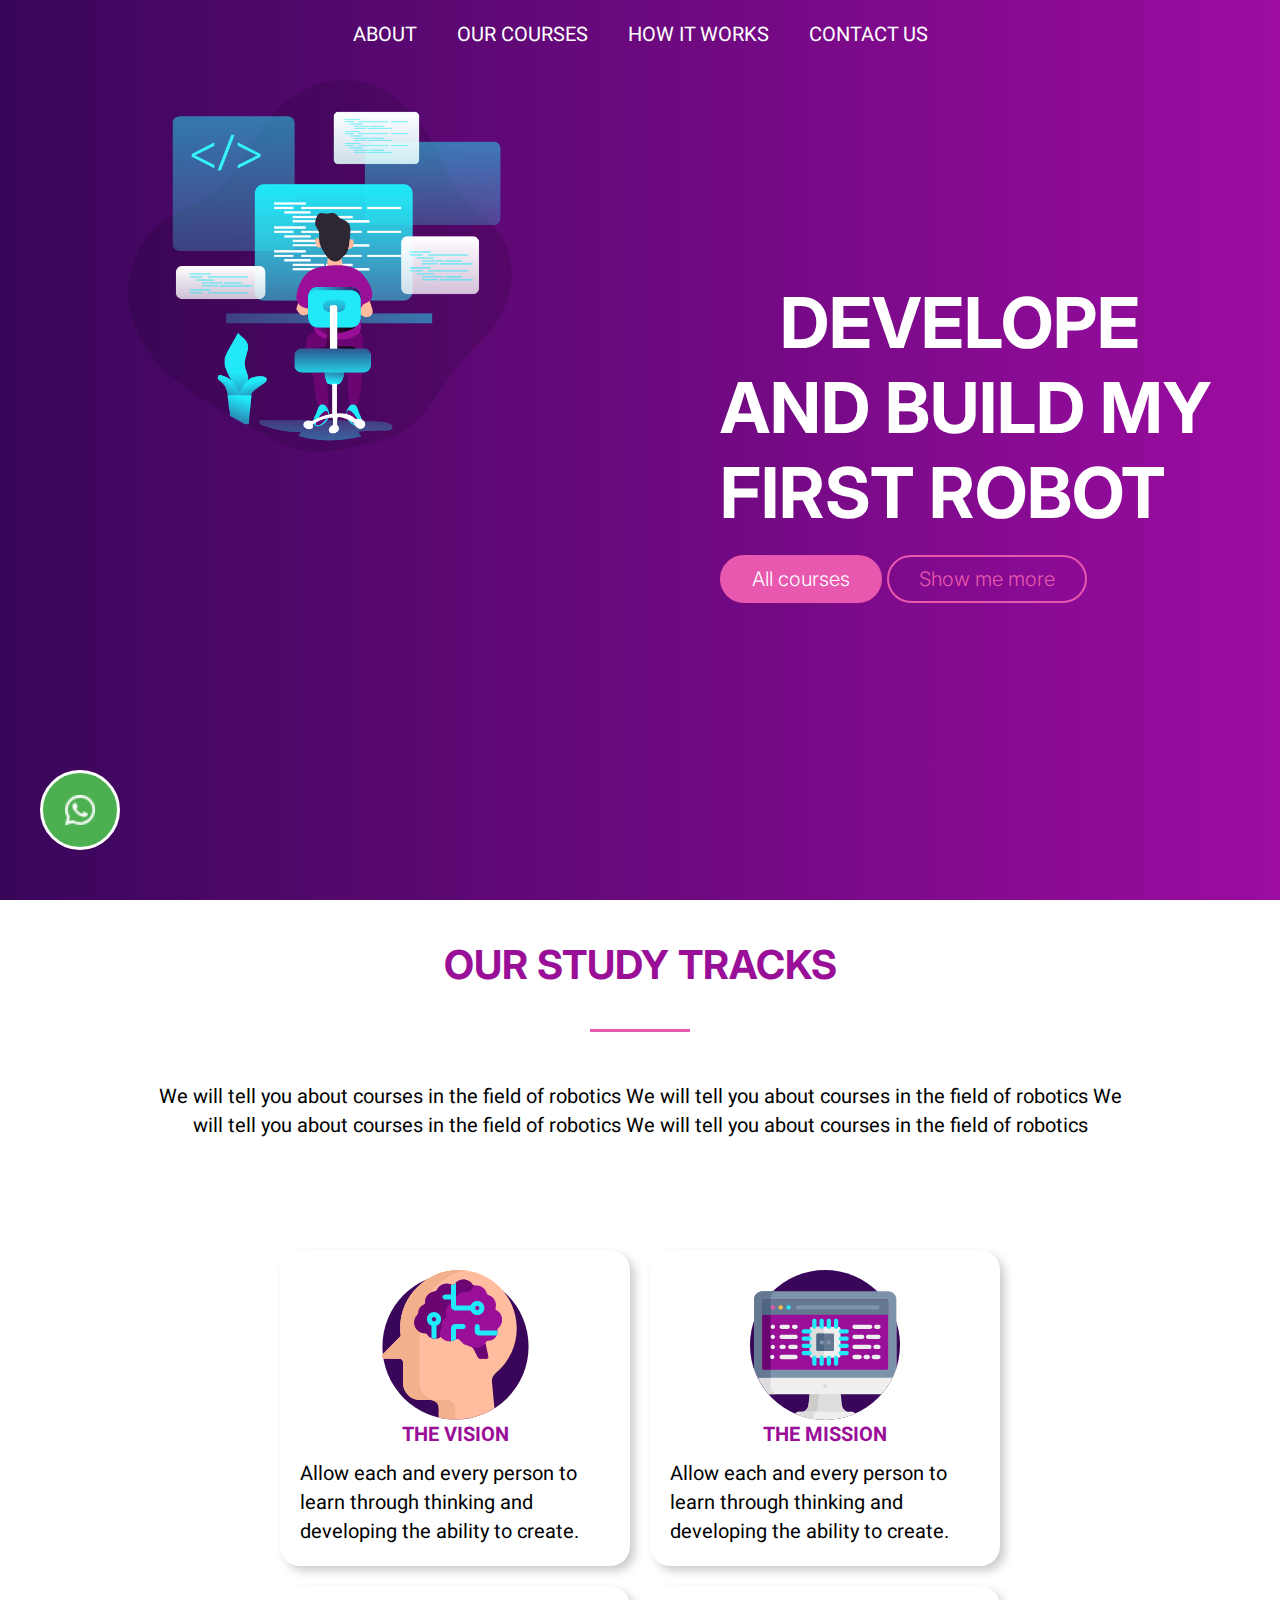
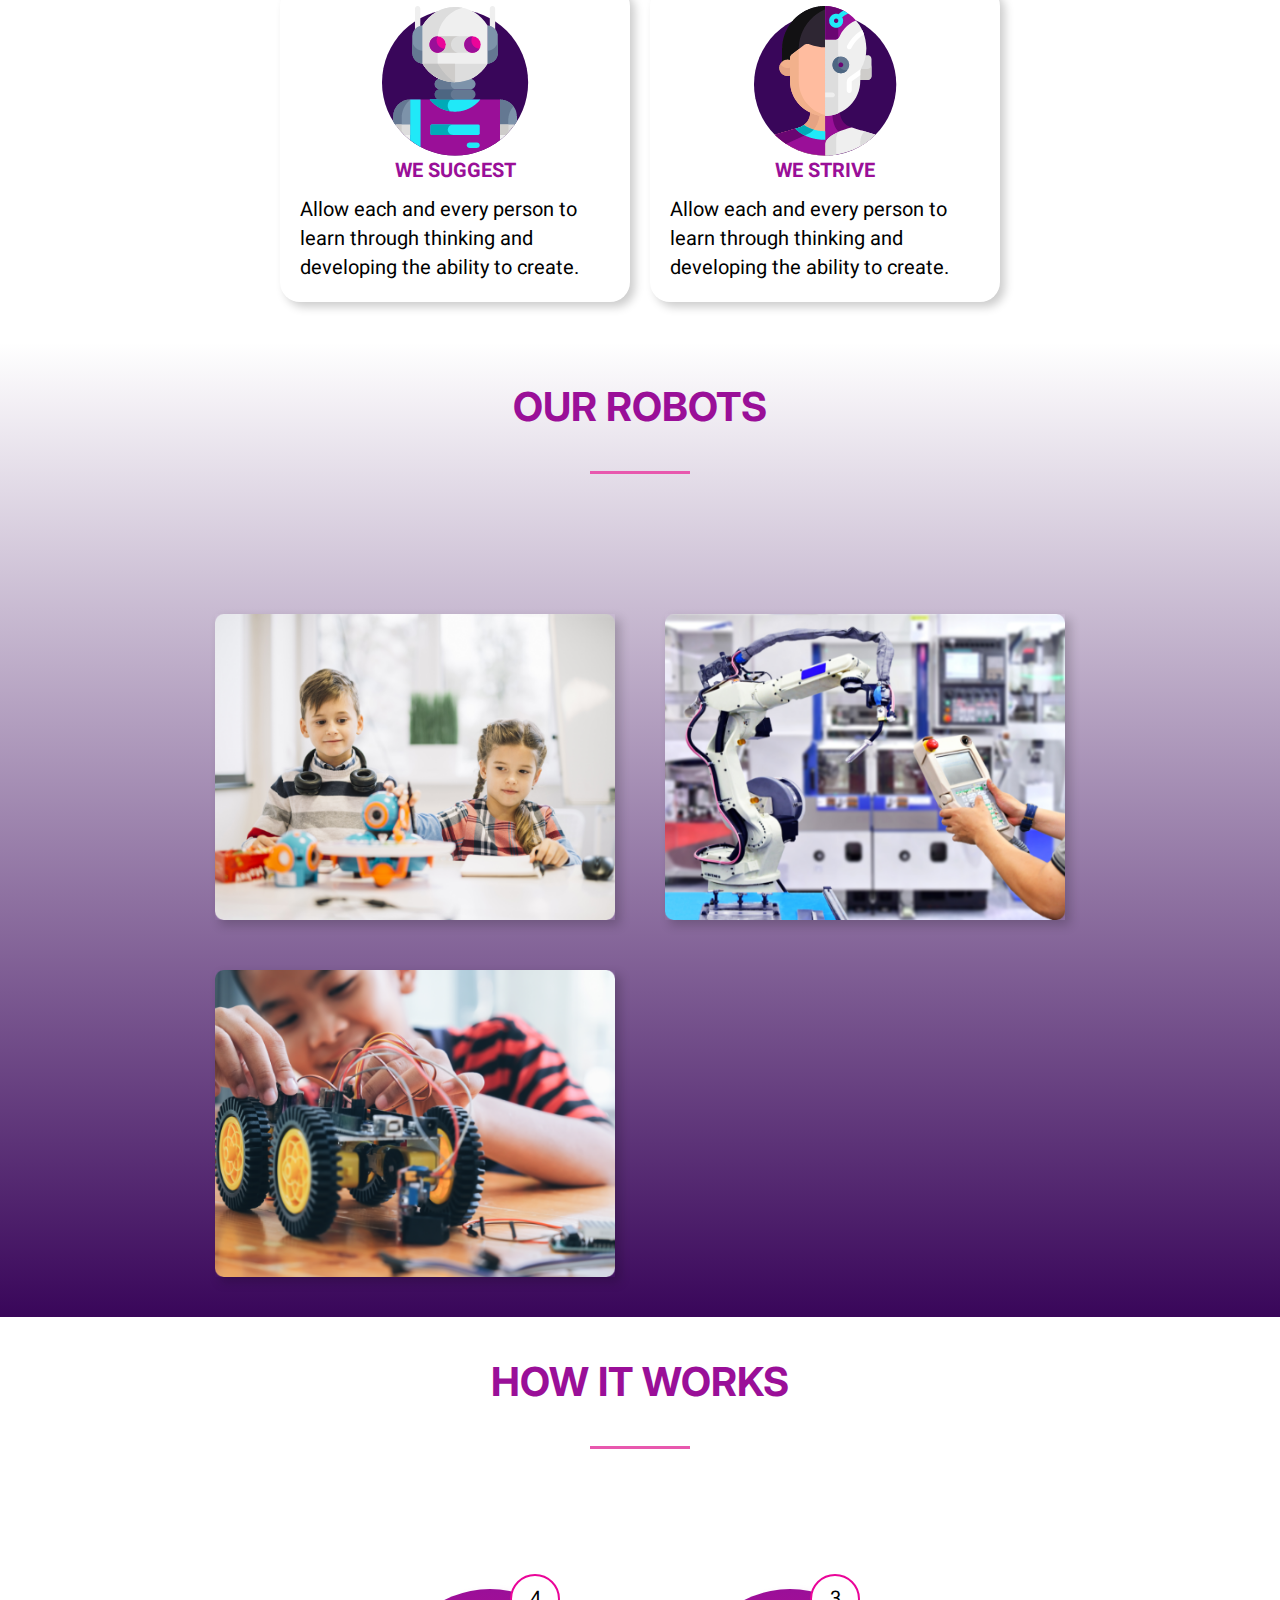
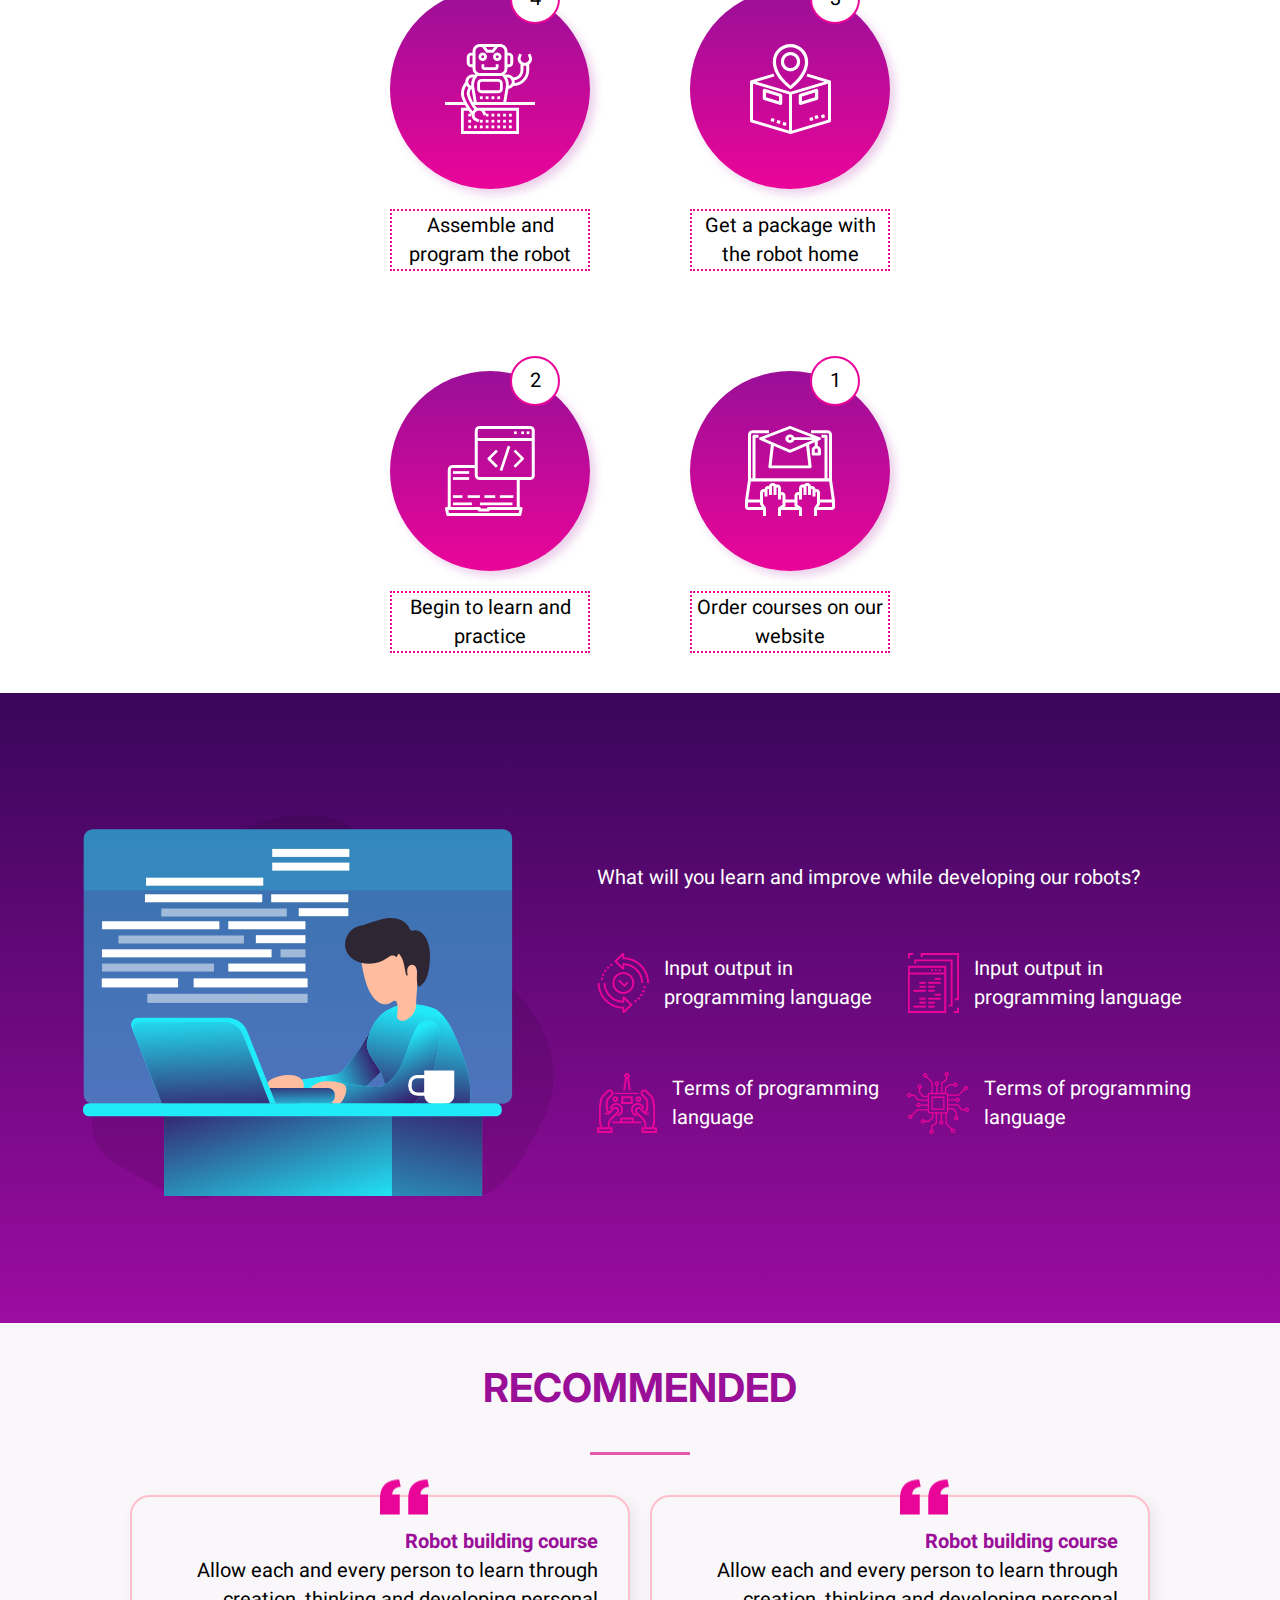
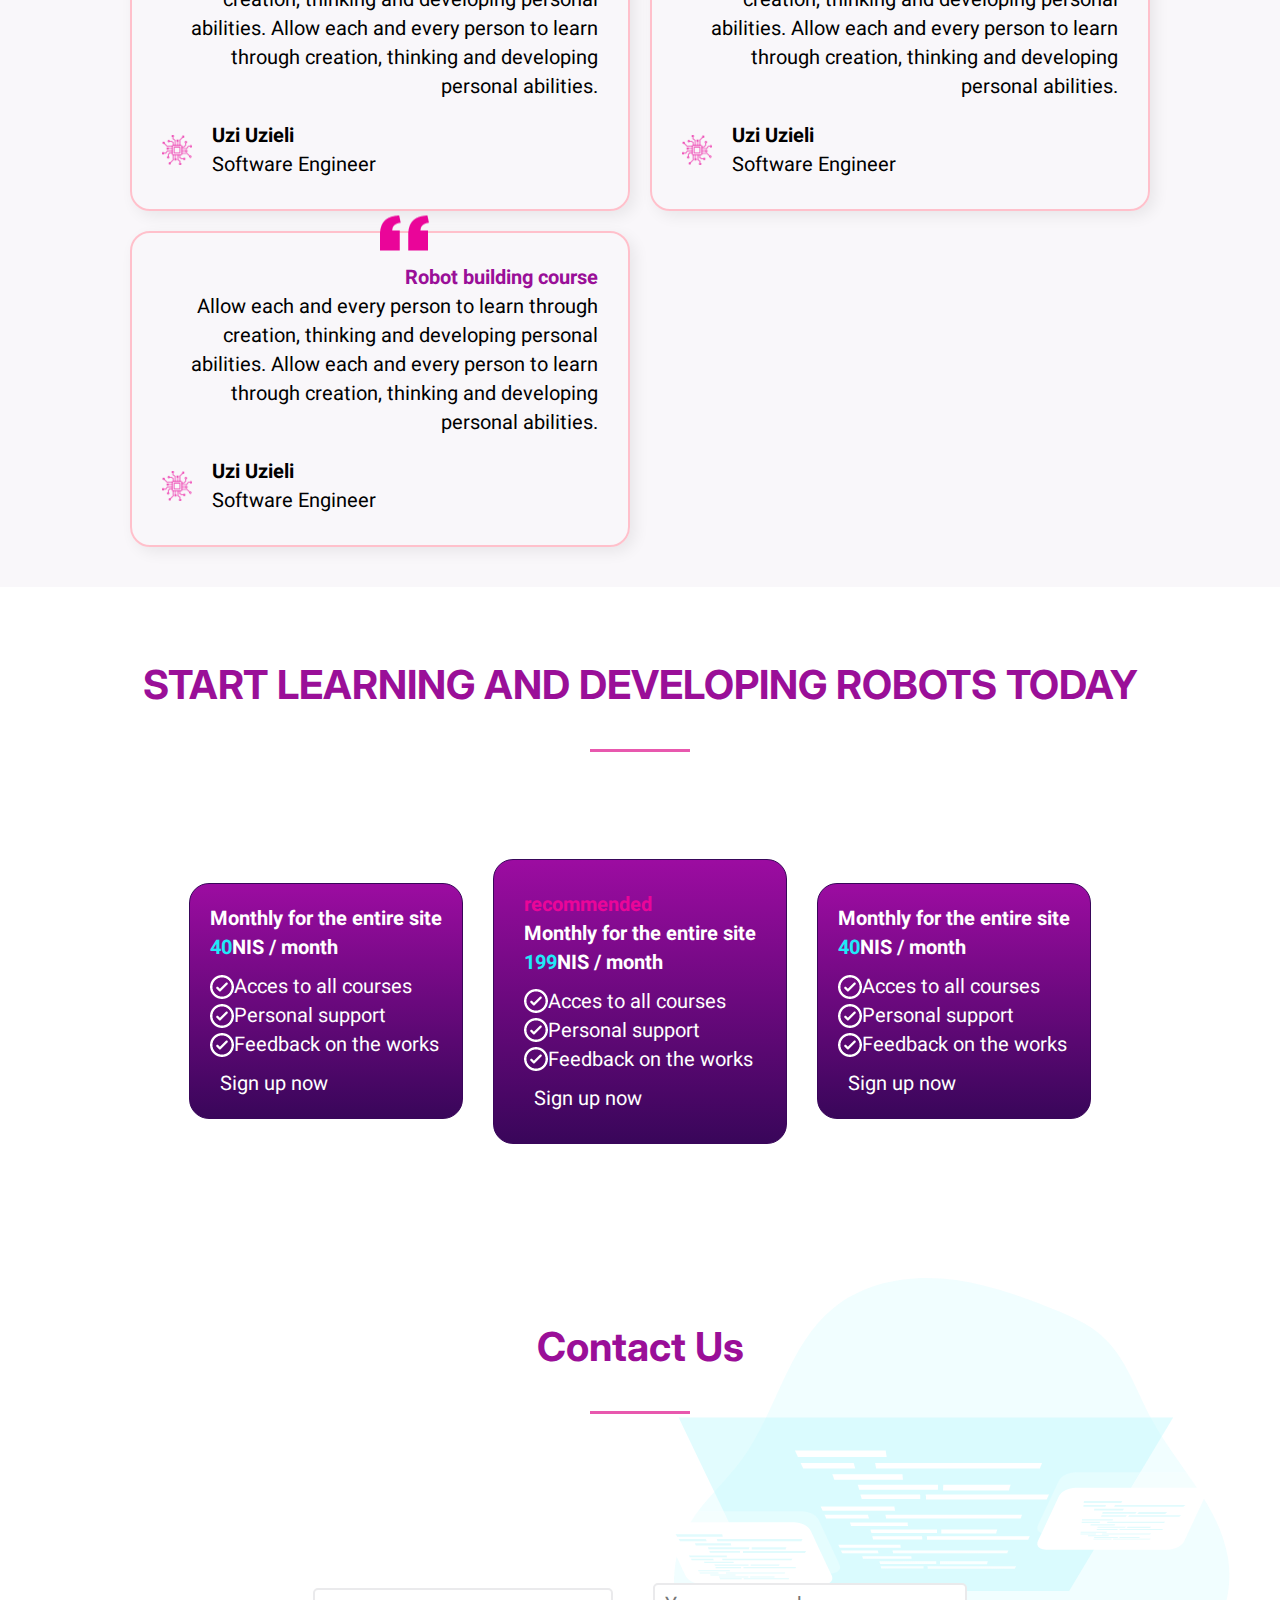
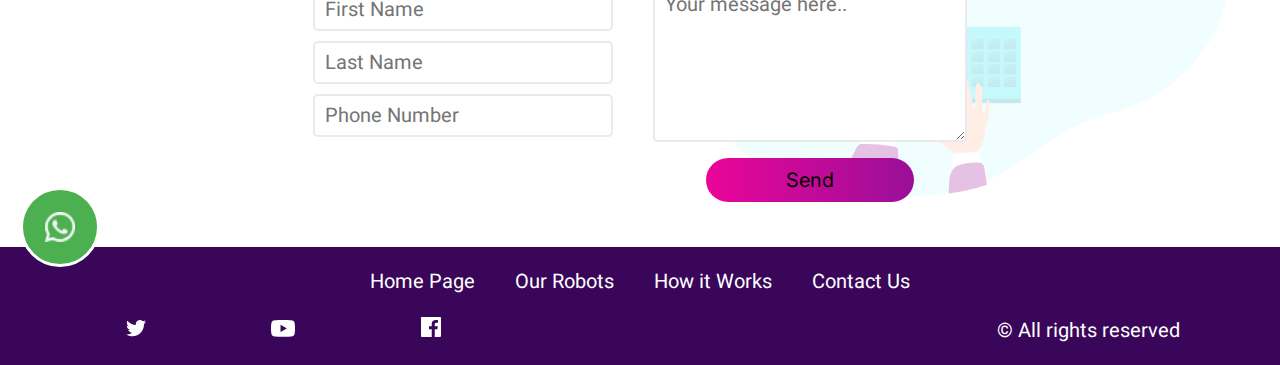
<file: CSS_Final_Project/index.html>
<!DOCTYPE html>
<html lang="en">
  <head>
    <meta charset="UTF-8" />
    <meta http-equiv="X-UA-Compatible" content="IE=edge" />
    <meta name="viewport" content="width=device-width, initial-scale=1.0" />
    <link rel="icon" href="img/logo.png" />
    <title>My First Robot</title>

    <link rel="stylesheet" href="styles/styles.css" />
  </head>
  <body class="body__container">
    <!--  -->
    <!-- Navigation -->
    <!--  -->
    <nav class="navigation">
      <ul>
        <li class="about__link center center"><a href="#homepage">ABOUT</a></li>
        <li class="our__courses__link center">
          <a href="#courses">OUR COURSES</a>
        </li>
        <li class="how_it_works__link center">
          <a href="#how_it_works">HOW IT WORKS</a>
        </li>
        <li class="contact__link center"><a href="#contact">CONTACT US</a></li>
      </ul>
      <div class="navigation__mobile__menu">
        <img class="mobile__menu__button" src="./img/icons/menu.svg" alt="" />

        <div class="navigation__mobile__links flex-row">
          <ul class="flex-column">
            <li class="about__link__mobile">
              <a href="#homepage">ABOUT</a>
            </li>
            <li class="our__courses__link__mobile">
              <a href="#courses">OUR COURSES</a>
            </li>
            <li class="how_it_works__link__mobile">
              <a href="#how_it_works">HOW IT WORKS</a>
            </li>
            <li class="contact__link__mobile">
              <a href="#contact">CONTACT US</a>
            </li>
          </ul>
        </div>
      </div>
    </nav>
    <!--  -->
    <!-- Main content -->
    <!--  -->
    <main class="main__container">
      <!--  -->
      <!-- Section 1 -->
      <!--  -->
      <section id="homepage" class="homepage">
        <div class="illustration center">
          <img
            src="./img/section1_Illustration.png"
            alt="a man standing at the desk"
          />
        </div>

        <div class="homepage__content">
          <h1>DEVELOPE AND BUILD MY FIRST ROBOT</h1>
          <button class="all__courses">All courses</button>
          <button class="show__more">Show me more</button>
        </div>

        <button class="whatsapp_btn center">
          <img src="./img/section1_whatsapp.png" alt="whatsapp logo" />
        </button>
      </section>
      <!--  -->
      <!-- Section 2 -->
      <!--  -->
      <section class="study__tracks center">
        <section class="study__tracks__container">
          <article class="center">
            <h1>OUR STUDY TRACKS</h1>
            <span class="border"></span>
            <p>
              We will tell you about courses in the field of robotics We will
              tell you about courses in the field of robotics We will tell you
              about courses in the field of robotics We will tell you about
              courses in the field of robotics
            </p>
          </article>
          <section class="cards">
            <div class="card vision center">
              <img src="./img/section2_Icon1.png" alt="vision icon" />
              <h2>THE VISION</h2>
              <p>
                Allow each and every person to learn through thinking and
                developing the ability to create.
              </p>
            </div>
            <div class="card mission center">
              <img src="./img/section2_Icon2.png" alt="vision icon" />
              <h2>THE MISSION</h2>
              <p>
                Allow each and every person to learn through thinking and
                developing the ability to create.
              </p>
            </div>
            <div class="card suggest center">
              <img src="./img/section2_Icon3.png" alt="vision icon" />
              <h2>WE SUGGEST</h2>
              <p>
                Allow each and every person to learn through thinking and
                developing the ability to create.
              </p>
            </div>
            <div class="card strive center">
              <img src="./img/section2_Icon4.png" alt="vision icon" />
              <h2>WE STRIVE</h2>
              <p>
                Allow each and every person to learn through thinking and
                developing the ability to create.
              </p>
            </div>
          </section>
        </section>
      </section>
      <!--  -->
      <!-- Section 3 -->
      <!--  -->
      <section id="our__robots" class="our__robots center">
        <article class="center">
          <h1>OUR ROBOTS</h1>
          <span class="border"></span>
        </article>
        <section class="cards">
          <div class="card">
            <img src="./img/section3_image1.png" alt="" />
          </div>
          <div class="card">
            <img src="./img/section3_image2.png" alt="" />
          </div>
          <div class="card">
            <img src="./img/section3_image3.png" alt="" />
          </div>
        </section>
      </section>
      <!--  -->
      <!-- Section 4 -->
      <!--  -->
      <section id="how_it_works" class="how__works center">
        <article class="center">
          <h1>HOW IT WORKS</h1>
          <span class="border"></span>
        </article>
        <section class="cards">
          <div class="card">
            <div class="image center">
              <img src="./img/section4_icon4.png" alt="" /><span class="center"
                >4</span
              >
            </div>
            <p>Assemble and program the robot</p>
          </div>
          <div class="card">
            <div class="image center">
              <img src="./img/section4_icon3.png" alt="" /><span class="center"
                >3</span
              >
            </div>
            <p>Get a package with the robot home</p>
          </div>
          <div class="card">
            <div class="image center">
              <img src="./img/section4_icon2.png" alt="" /><span class="center"
                >2</span
              >
            </div>
            <p>Begin to learn and practice</p>
          </div>
          <div class="card">
            <div class="image center">
              <img src="./img/section4_icon1.png" alt="" /><span class="center"
                >1</span
              >
            </div>
            <p>Order courses on our website</p>
          </div>
        </section>
      </section>
      <!--  -->
      <!-- Section 5 -->
      <!--  -->
      <section class="questions">
        <img src="./img/section5_illustration.png" alt="" />
        <div class="questions__container">
          <p>What will you learn and improve while developing our robots?</p>
          <div class="question">
            <img src="./img/section5_icon1.png" alt="" />
            <p>Input output in programming language</p>
          </div>
          <div class="question">
            <img src="./img/section5_icon2.png" alt="" />
            <p>Input output in programming language</p>
          </div>
          <div class="question">
            <img src="./img/section5_icon3.png" alt="" />
            <p>Terms of programming language</p>
          </div>
          <div class="question">
            <img src="./img/section5_icon4.png" alt="" />
            <p>Terms of programming language</p>
          </div>
        </div>
      </section>
      <!--  -->
      <!-- Section 6 -->
      <!--  -->
      <section class="recommended center">
        <article class="center">
          <h1>RECOMMENDED</h1>
          <span class="border"></span>
        </article>
        <section class="cards">
          <div class="card">
            <img src="./img/section6_quote.png" alt="" />
            <h3>Robot building course</h3>
            <p>
              Allow each and every person to learn through creation, thinking
              and developing personal abilities. Allow each and every person to
              learn through creation, thinking and developing personal
              abilities.
            </p>
            <div class="user">
              <img src="./img/section6_sensor_icon.png" alt="" />
              <div class="name">
                <h3>Uzi Uzieli</h3>
                <span>Software Engineer</span>
              </div>
            </div>
          </div>
          <div class="card">
            <img src="./img/section6_quote.png" alt="" />
            <h3>Robot building course</h3>
            <p>
              Allow each and every person to learn through creation, thinking
              and developing personal abilities. Allow each and every person to
              learn through creation, thinking and developing personal
              abilities.
            </p>
            <div class="user">
              <img src="./img/section6_sensor_icon.png" alt="" />
              <div class="name">
                <h3>Uzi Uzieli</h3>
                <span>Software Engineer</span>
              </div>
            </div>
          </div>
          <div class="card">
            <img src="./img/section6_quote.png" alt="" />
            <h3>Robot building course</h3>
            <p>
              Allow each and every person to learn through creation, thinking
              and developing personal abilities. Allow each and every person to
              learn through creation, thinking and developing personal
              abilities.
            </p>
            <div class="user">
              <img src="./img/section6_sensor_icon.png" alt="" />
              <div class="name">
                <h3>Uzi Uzieli</h3>
                <span>Software Engineer</span>
              </div>
            </div>
          </div>
        </section>
      </section>
      <!--  -->
      <!-- Section 7 -->
      <!--  -->
      <section id="courses" class="courses center">
        <article class="center">
          <h1>START LEARNING AND DEVELOPING ROBOTS TODAY</h1>
          <span class="border"></span>
        </article>
        <section class="cards">
          <div class="card">
            <h2>Monthly for the entire site</h2>
            <h4 class="price"><span>40</span>NIS / month</h4>
            <div class="what__you__get">
              <div class="course__option">
                <img src="./img/section7_check-mark.png" alt="" />
                Acces to all courses
              </div>
              <div class="course__option">
                <img src="./img/section7_check-mark.png" alt="" />
                Personal support
              </div>
              <div class="course__option">
                <img src="./img/section7_check-mark.png" alt="" />
                Feedback on the works
              </div>
            </div>
            <a class="sign__up__button" href="#">Sign up now</a>
          </div>
          <div class="card best__course">
            <span class="best">recommended</span>
            <h2>Monthly for the entire site</h2>
            <h4 class="price"><span>199</span>NIS / month</h4>
            <div class="what__you__get">
              <div class="course__option">
                <img src="./img/section7_check-mark.png" alt="" />
                Acces to all courses
              </div>
              <div class="course__option">
                <img src="./img/section7_check-mark.png" alt="" />
                Personal support
              </div>
              <div class="course__option">
                <img src="./img/section7_check-mark.png" alt="" />
                Feedback on the works
              </div>
            </div>
            <a class="sign__up__button" href="#">Sign up now</a>
          </div>
          <div class="card">
            <h2>Monthly for the entire site</h2>
            <h4 class="price"><span>40</span>NIS / month</h4>
            <div class="what__you__get">
              <div class="course__option">
                <img src="./img/section7_check-mark.png" alt="" />
                Acces to all courses
              </div>
              <div class="course__option">
                <img src="./img/section7_check-mark.png" alt="" />
                Personal support
              </div>
              <div class="course__option">
                <img src="./img/section7_check-mark.png" alt="" />
                Feedback on the works
              </div>
            </div>
            <a class="sign__up__button" href="#">Sign up now</a>
          </div>
        </section>
      </section>
      <!--  -->
      <!-- Section 8 -->
      <!--  -->
      <section id="contact" class="contact__us__section center">
        <article class="contact__us__heading center">
          <h1>Contact Us</h1>
          <span class="border"></span>
        </article>
        <section class="contact__us__form flex-row">
          <div class="contact__us__inputs flex-column">
            <input type="text" name="first_name" placeholder="First Name" />
            <input type="text" name="last_name" placeholder="Last Name" />
            <input type="phone" name="phone" placeholder="Phone Number" />
          </div>
          <div class="contact__us__textarea flex-column">
            <textarea
              name="message"
              placeholder="Your message here.."
              cols="25"
              rows="5"
            ></textarea>
            <button type="submit" class="contact__form__button">Send</button>
          </div>
        </section>
        <img
          src="./img/section8_illustration.png"
          alt=""
          class="contact__section__illustration"
        />
        <button class="whatsapp_btn center">
          <img src="./img/section1_whatsapp.png" alt="whatsapp logo" />
        </button>
      </section>
    </main>
    <!--  -->
    <!-- Footer -->
    <!--  -->
    <footer class="page__footer flex-row">
      <ul class="page__footer__links flex-row">
        <li><a href="#homepage">Home Page</a></li>
        <li><a href="#our__robots">Our Robots</a></li>
        <li><a href="#how_it_works">How it Works</a></li>
        <li><a href="#contact">Contact Us</a></li>
      </ul>
      <ul class="page__footer__socials flex-row">
        <li>
          <a href=""><img src="./img/section8_twitter.png" alt="" /></a>
        </li>
        <li>
          <a href=""><img src="./img/section8_youtube.png" alt="" /></a>
        </li>
        <li>
          <a href=""><img src="./img/section8_facebook.png" alt="" /></a>
        </li>
      </ul>
      <ul class="page__footer__copyrights">
        <li>&copy&nbsp;All rights reserved</li>
      </ul>
    </footer>
  </body>
</html>
</file>
<file: CSS_Final_Project/styles/styles.css>
@import url('./globalStyles.css');
@import url('./homepageStyles.css');
@import url('./studyTracksStyles.css');
@import url('./ourRobotsStyles.css');
@import url('./howItWorksStyles.css');
@import url('./questionsStyles.css');
@import url('./recommendedSectionStyles.css');
@import url('./ourCoursesStyles.css');
@import url('./contactUsStyles.css');
@import url('./footerStyles.css');
</file>
